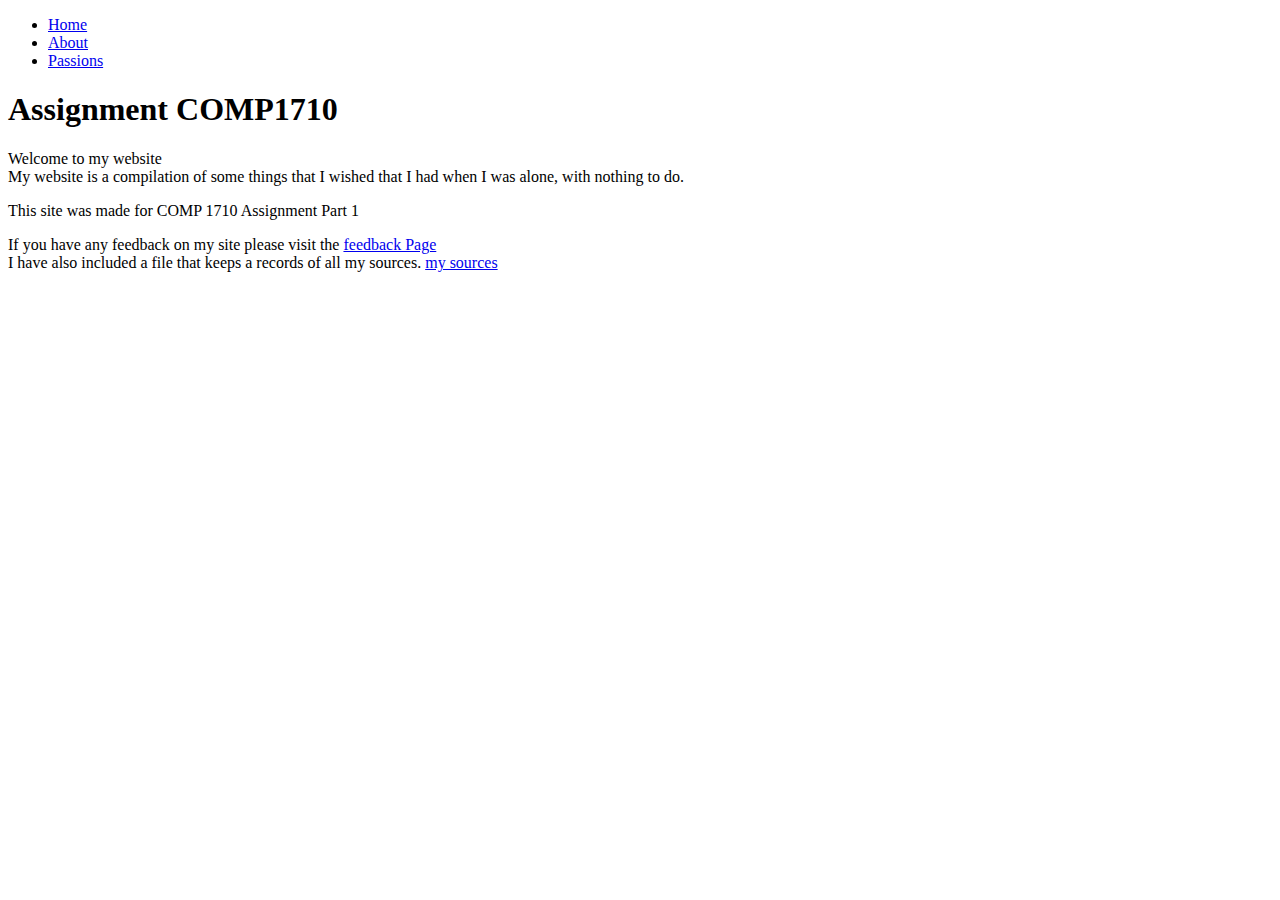
<file: index.html>
<!--
Name: Preshtibye Raggoo
Email: u7522927@anu.edu.au
-->

<!DOCTYPE html>
<html lang="en-au">
<head>
    <meta charset="utf-8">
    <meta name="viewport" content="width=device-width, initial-scale=1.0">
    <title>Index</title>


</head>
<body onload="checklight()">
    <div class="navbar">
        <ul>
            <li><a href="./">Home</a></li>
            <!-- Go to top of page -->
            <li><a href="me.html">About</a></li>
            <li><a href="me.html#passion">Passions</a></li>
    
        </ul>
    </div>

    <!-- Put main heading on the page -->

    <h1 class="blue">Assignment COMP1710</h1>
    
    <!-- Give a descrption of the site with links to some pages/anchors -->
    <p class="intro">
        Welcome to my website<br>
        My website is a compilation of some things that I wished that I had when I was alone, with nothing to do. <br>
    </p>

    <p class="intro">
        This site was made for COMP 1710 Assignment Part 1 
    </p>

    <!-- Add smaller text for feedback and sourcelog pages -->
    <p class="smaller">
        If you have any feedback on my site please visit the <a href="feedback.html">feedback Page</a><br>
        I have also included a file that keeps a records of all my sources. <a href="sourcelog.html">my sources</a>
    </p>
</body>
</html>
</file>
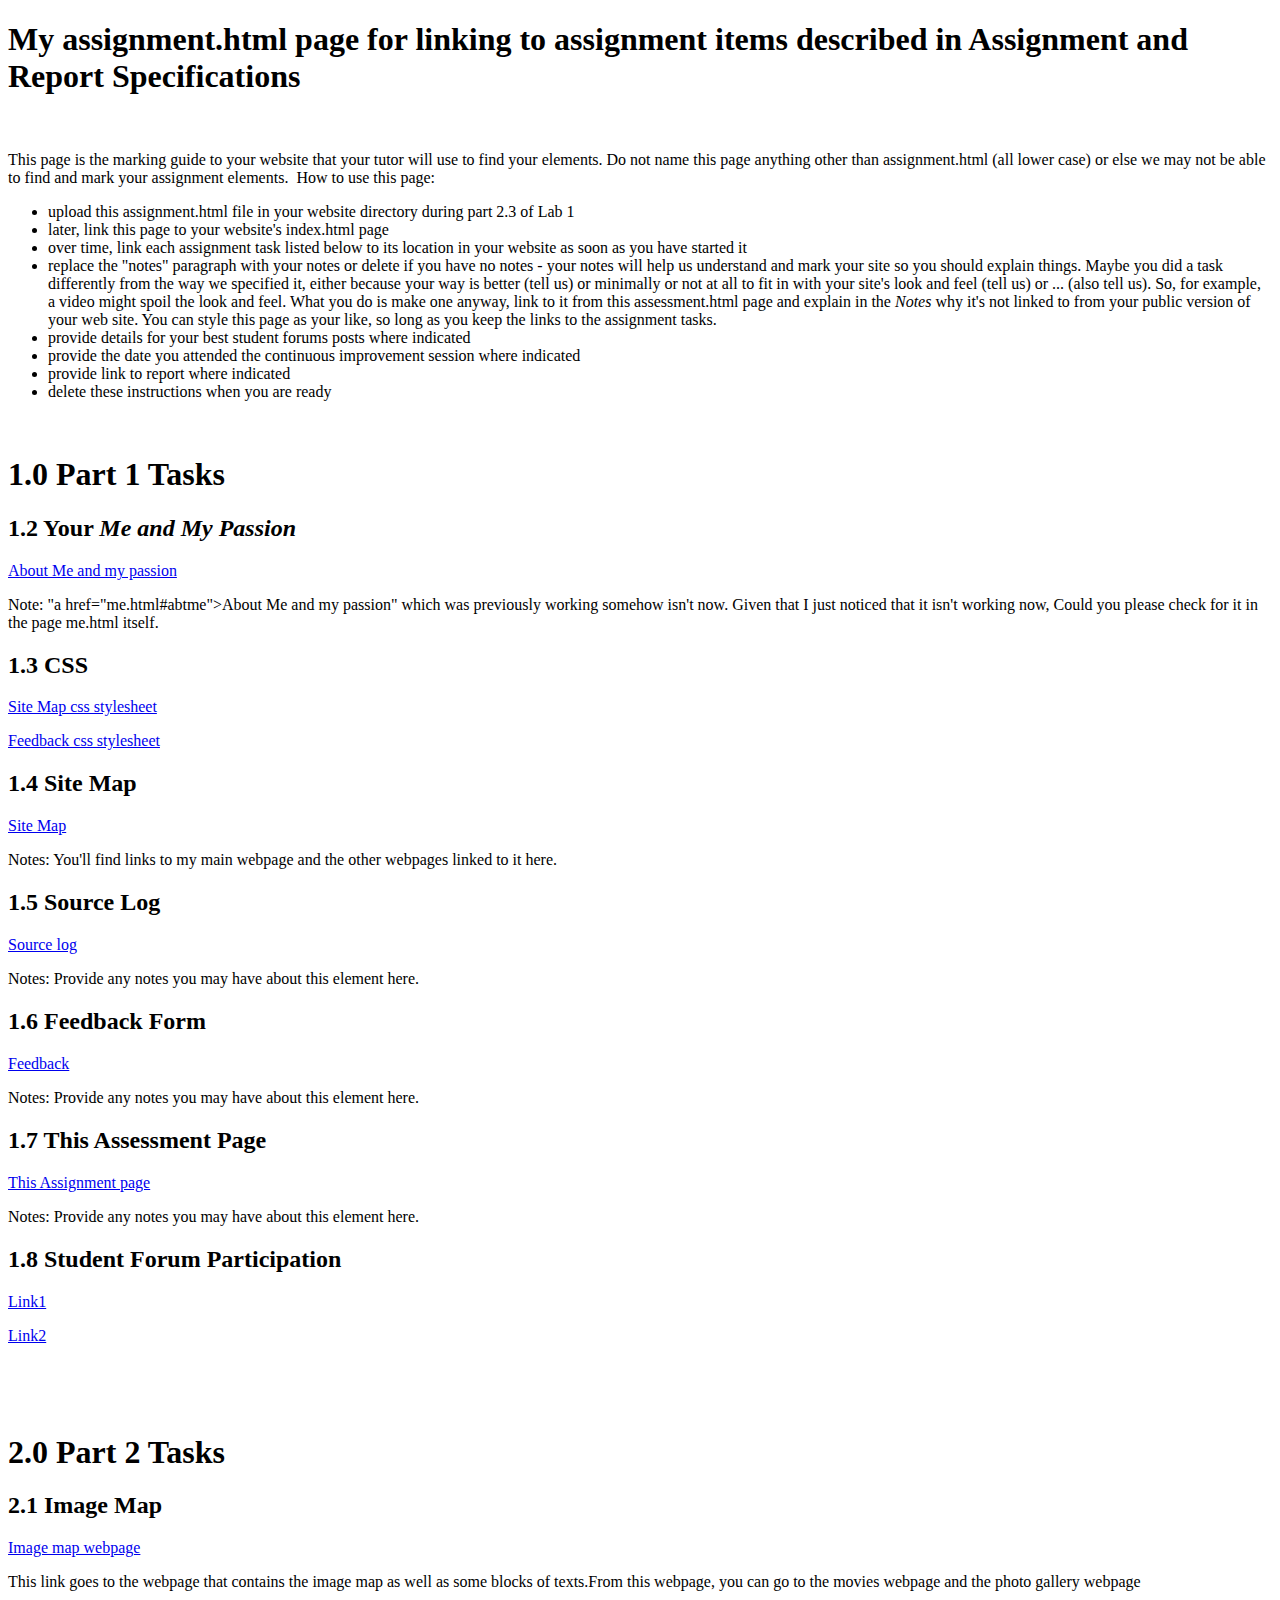
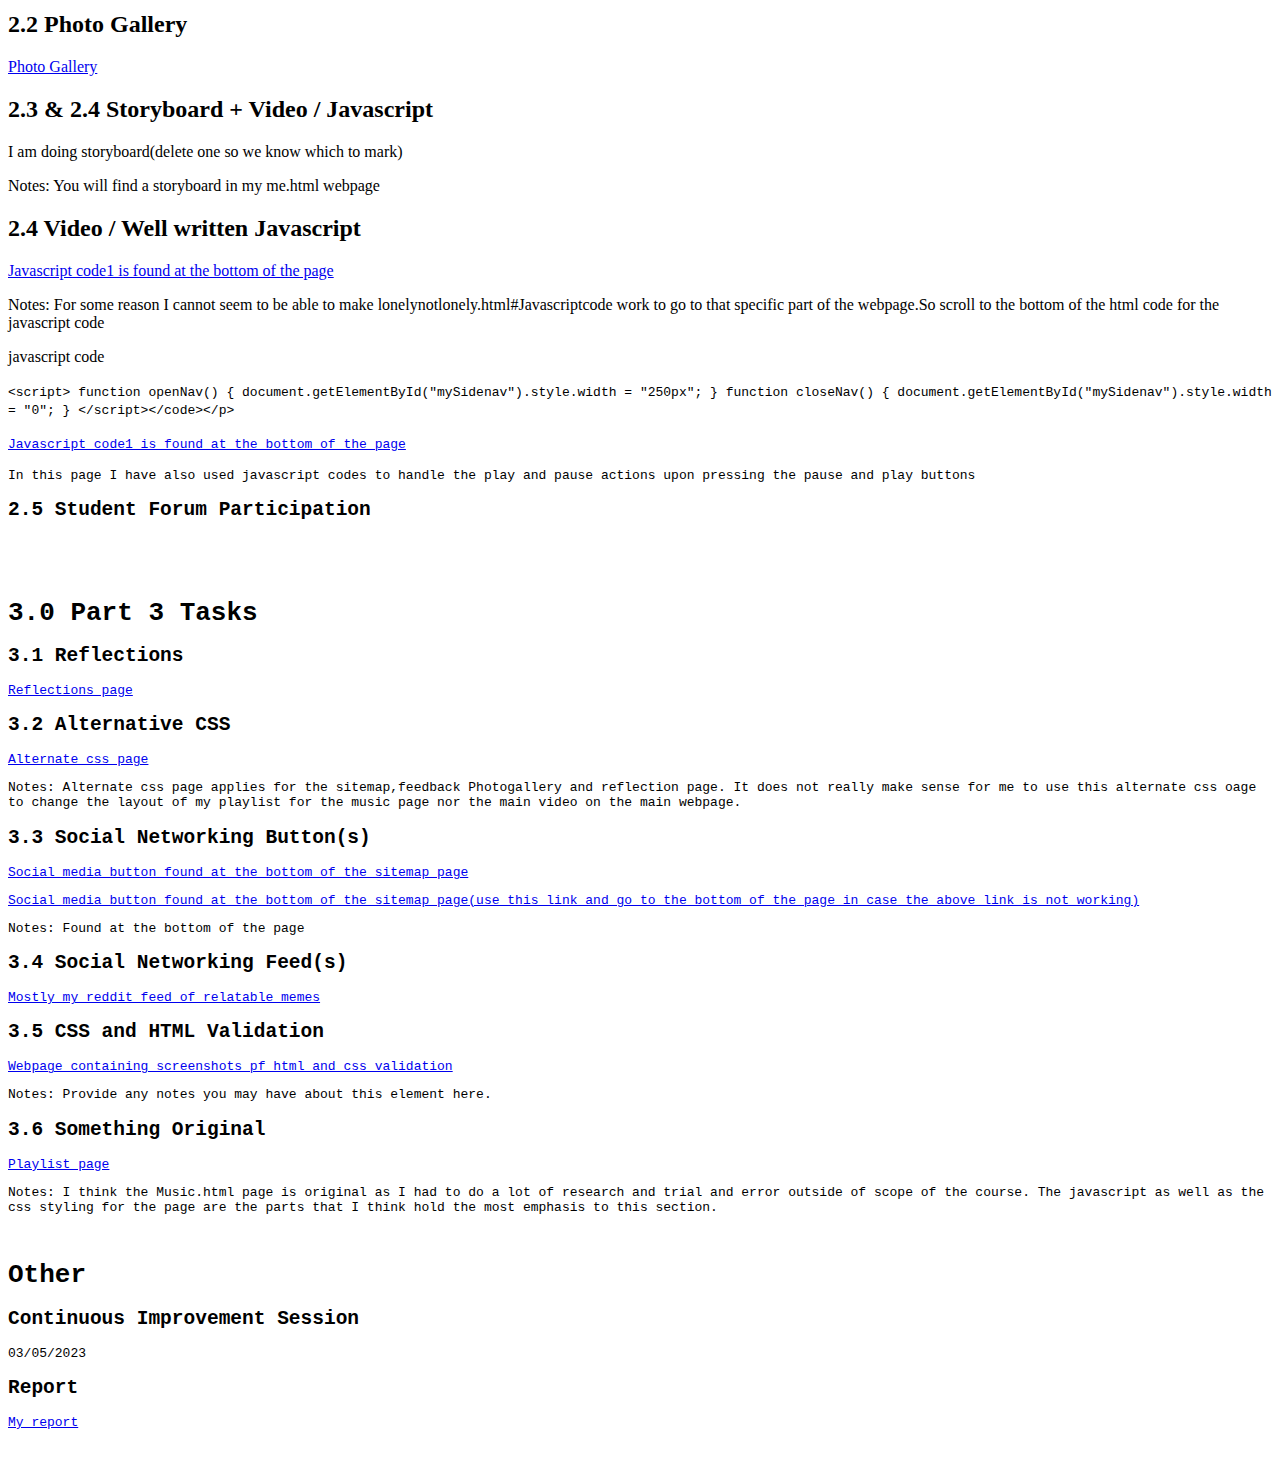
<file: assignment.html>
<!DOCTYPE html PUBLIC "-//W3C//DTD HTML 4.01//EN" "http://www.w3.org/TR/html4/strict.dtd">
<!-- saved from url=(0094)https://wattlecourses.anu.edu.au/pluginfile.php/3284204/mod_resource/content/7/assignment.html -->
<html><head><meta http-equiv="Content-Type" content="text/html; charset=UTF-8">

  <meta http-equiv="Content-Style-Type" content="text/css">
  <title>assignment.html required page</title>
  <meta name="Generator" content="Cocoa HTML Writer">
  <meta name="CocoaVersion" content="1038.36">
  </head>
<body>
<h1><b> My assignment.html page for linking to assignment items described in Assignment and Report Specifications</b></h1>
<p><br></p>
<p>This page is the marking guide to your website that your tutor will use to find your elements.  Do not name this page anything other than assignment.html (all lower case) or else we may not be able to find and mark your assignment elements.<span>&nbsp; </span>How to use this page:</p>
<ul>
  <li>upload this assignment.html file in your website directory during part 2.3 of Lab 1</li>
  <li>later, link this page to your website's index.html page</li>
  <li>over time, link each assignment task listed below to its location in your website as soon as you have started it</li>
  <li>replace the "notes" paragraph with your notes or
delete if you have no notes - your notes will help us understand and
mark your site so you should explain things. Maybe you did a task
differently from the way we specified it, either because your way is
better (tell us) or minimally or not at all to fit in with your site's
look and feel (tell us) or ... (also tell us). So, for example, a video
might spoil the look and feel. What you do is make one anyway, link to
it from this assessment.html page and explain in the <i>Notes</i> why
it's not linked to from your public version of your web site. You can
style this page as your like, so long as you keep the links to the
assignment tasks.</li>
  <li>provide details for your best student forums posts where indicated</li>
  <li>provide the date you attended the continuous improvement session where indicated</li>
  <li>provide link to report where indicated</li>
  <li>delete these instructions when you are ready</li>
</ul>
<p><br></p>
<h1><b>1.0 Part 1 Tasks</b></h1>
<h2><b>1.2 Your <i>Me and My Passion</i></b></h2>
<p><a href="me.html#passion">About Me and my passion</a><p>
  </p>Note: "a href="me.html#abtme">About Me and my passion" which was previously working somehow isn't now. Given that I just noticed that it isn't working now, Could you please check for it in the page me.html itself.</p>
<h2><b>1.3 CSS</b></h2>
<p><a href="sourcelog.css">Site Map css stylesheet</a></p>
<p><a href="feedback.html">Feedback css stylesheet</a></p>
<h2><b>1.4 Site Map</b></h2>
<p><a href="sitemap.html">Site Map</a></p>
<p>Notes: You'll find links to my main webpage and the other webpages linked to it here.</p>
<h2><b>1.5 Source Log</b></h2>
<p><a href="sourcelog.html">Source log</a></p>
<p>Notes: Provide any notes you may have about this element here.</p>
<h2><b>1.6 Feedback Form</b></h2>
<p><a href="feedback.html">Feedback</a></p>
<p>Notes: Provide any notes you may have about this element here.</p>
<h2><b>1.7 This Assessment Page</b></h2>
<p><a href="assignment.html">This Assignment page</a></p>
<p>Notes: Provide any notes you may have about this element here.</p>
<h2><b>1.8 Student Forum Participation</b></h2>
<p><a href="https://piazza.com/class/le68j82lw62p5/post/193_f114">Link1</a></p>
<p><a href=https://piazza.com/class/le68j82lw62p5/post/502>Link2</a></p>
<p><br></p>
<p><br></p>
<h1><b>2.0 Part 2 Tasks</b></h1>
<h2><b>2.1 Image Map</b></h2>
<p><a href="MoviesGallery.html">Image map webpage</a></p>
<p>This link goes to the webpage that contains the image map as well as some blocks of texts.From this webpage, you can go to the movies webpage and the photo gallery webpage</p>
<h2><b>2.2 Photo Gallery</b></h2>
<p><a href="PhotoGallery.html">Photo Gallery</a></p>
<h2><b>2.3 &amp; 2.4 Storyboard + Video / Javascript</b></h2>
<p>I am doing storyboard(delete one so we know which to mark)</p>
<p>Notes: You will find a storyboard in my me.html webpage</p>
<h2><b>2.4 Video / Well written Javascript</b></h2>
<p><a href="lonelynotlonely.html#Javascriptcode">Javascript code1 is found at the bottom of the page</a></p>
<p>Notes: For some reason I cannot seem to be able to make lonelynotlonely.html#Javascriptcode work to go to that specific part of the webpage.So scroll to the bottom of the html code for the javascript code</p>
<p><a id="Javascriptcode">javascript code</a></p>
  <p><code> &lt;script&gt;
  function openNav() {
    document.getElementById("mySidenav").style.width = "250px";
  }
  
  function closeNav() {
    document.getElementById("mySidenav").style.width = "0";
  }
  &lt;/script&gt;&lt;/code&gt;&lt;/p&gt;
<p><a href="Music.html">Javascript code1 is found at the bottom of the page</a></p>
<p>In this page I have also used javascript codes to handle the play and pause actions upon pressing the pause and play buttons</p>
<h2><b>2.5 Student Forum Participation</b></h2>
<p></p>
<p><br></p>
<p><br></p>
<h1><b>3.0 Part 3 Tasks</b></h1>
<h2><b>3.1 Reflections</b></h2>
<p><a href="reflection.html">Reflections page</a></p>

<h2><b>3.2 Alternative CSS</b></h2>
<p><a href="altcss.css">Alternate css page</a></p>
<p>Notes: Alternate css page applies for the sitemap,feedback Photogallery and reflection page. It does not really make sense for me to use this alternate css oage to change the layout of my playlist for the music page nor the main video on the main webpage.</p>
<h2><b>3.3 Social Networking Button(s)</b></h2>
<p><a href="sitemap.html#bottomInfo">Social media button found at the bottom of the sitemap page</a></p>
<p><a href="sitemap.html">Social media button found at the bottom of the sitemap page(use this link and go to the bottom of the page in case the above link is not working)</a></p>
<p>Notes: Found at the bottom of the page</p>
<h2><b>3.4 Social Networking Feed(s)</b></h2>
<p><a href="socialmediafeed.html">Mostly my reddit feed of relatable memes</a></p>
<h2><b>3.5 CSS and HTML Validation</b></h2>
<p><a href="Validator.html">Webpage containing screenshots pf html and css validation</a></p>
<p>Notes: Provide any notes you may have about this element here.</p>
<h2><b>3.6 Something Original</b></h2>
<p><a href="Music.html">Playlist page</a></p>
<p>Notes: I think the Music.html page is original as I had to do a lot of research and trial and error outside of scope of the course. The javascript as well as the css styling for the page are the parts that I think hold the most emphasis to this section. </p>
<p><br></p>
<h1><b>Other</b></h1>
<h2><b>Continuous Improvement Session</b></h2>
<p>03/05/2023</p>
<h2><b>Report</b></h2>
<p><a href="u7522927-report1710.pdf">My report</a></p>
<p><br></p>





</body></html>
</file>
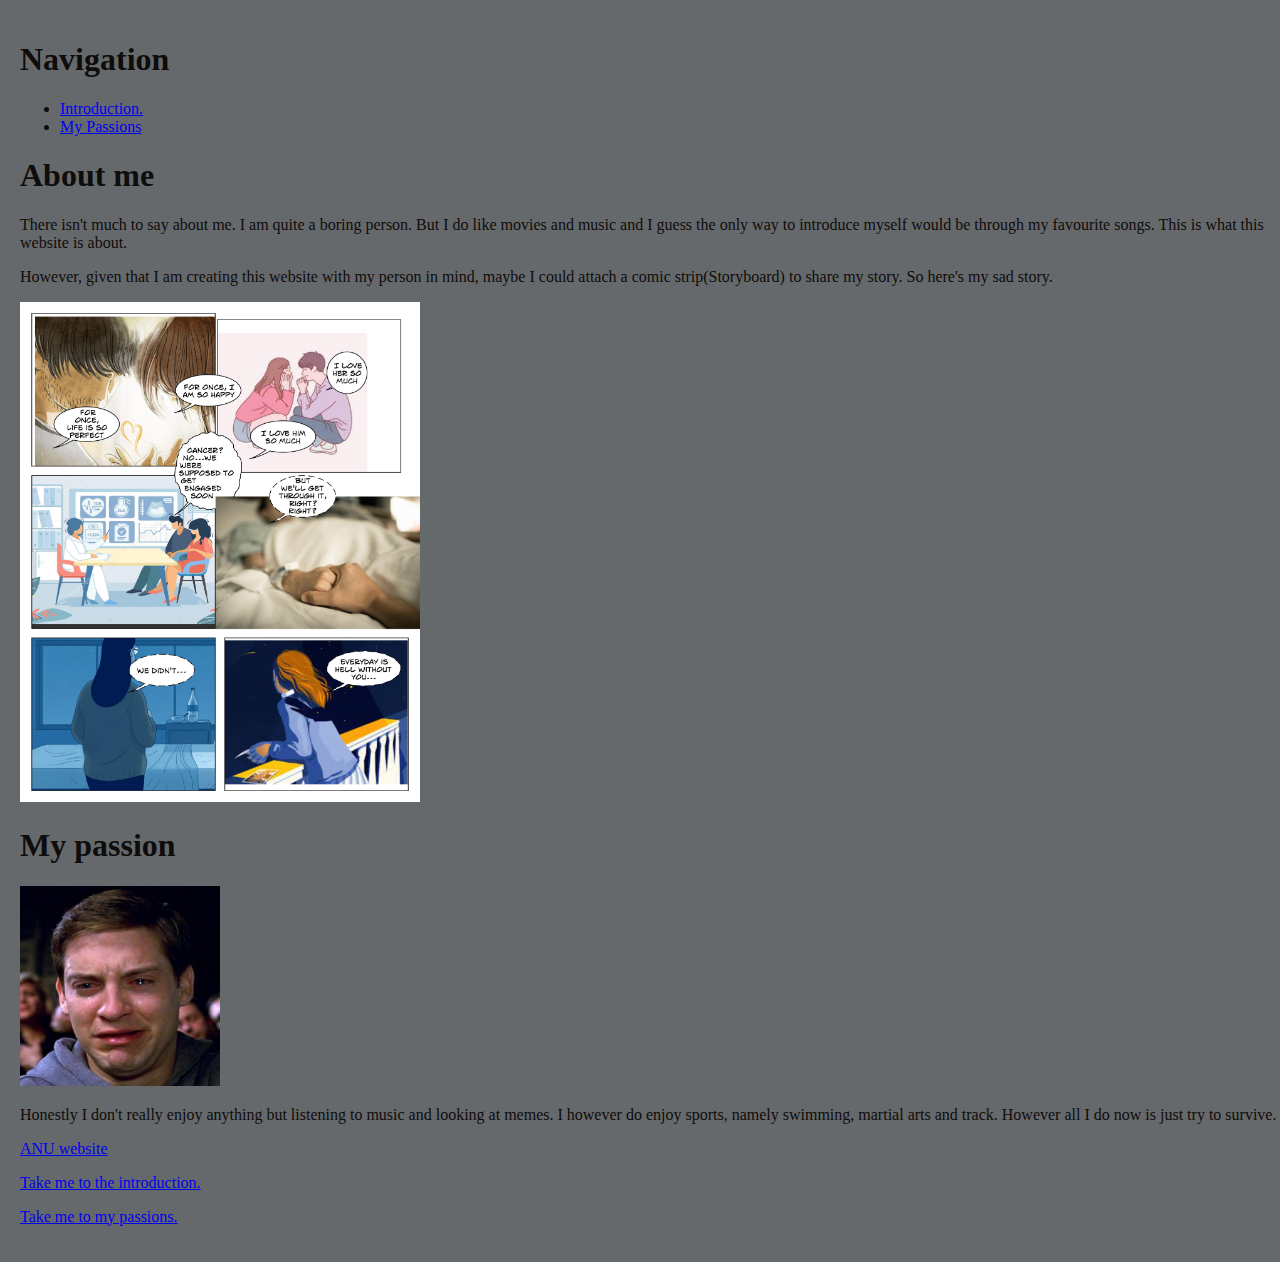
<file: me.html>
<!DOCTYPE html>
<html lang="en-au">
<head>
    <meta charset="utf-8">
    <meta name="viewport" content="width=device-width, initial-scale=1.0">
    <title>About me</title>
    <link rel="stylesheet" href="me.css">

</head>

<body>
    
    <div class = "content">
        <h1>Navigation</h1>
        <nav>
            <ul>
              <li><a href="#abtme">Introduction.</a></li>
              <li><a href="#passion">My Passions</a></li>
            </ul>
          </nav>
 
    <h1 id="abtme">About me</h1>
    <p>There isn't much to say about me. I am quite a boring person. But I do like movies and music and I guess the only way to introduce myself would be through my favourite songs.
      This is what this website is about. </p>
    <p>However, given that I am creating this website with my person in mind, maybe I could attach a comic strip(Storyboard) to share my story. So here's my sad story.</p>

      
    <img src="Untitled 1\Page_2.jpg" width="400" height="500" alt="storyboard">
     
      

    <h1 id="passion">My passion</h1>
    <img src="Images\cry.jpg"  width="200" height="200" alt="img1">
    <p>Honestly I don't really enjoy anything but listening to music and looking at memes. I however do enjoy sports, namely swimming, martial arts and track. However all I do now is just try to survive. </p>
    <p><a href="https://www.anu.edu.au">ANU website</a></p>
    <p> <a href="#abtme">Take me to the introduction.</a></p>
    <p> <a href="#passion">Take me to my passions.</a></p>
  </div>

    
  </body>

</html>
</file>
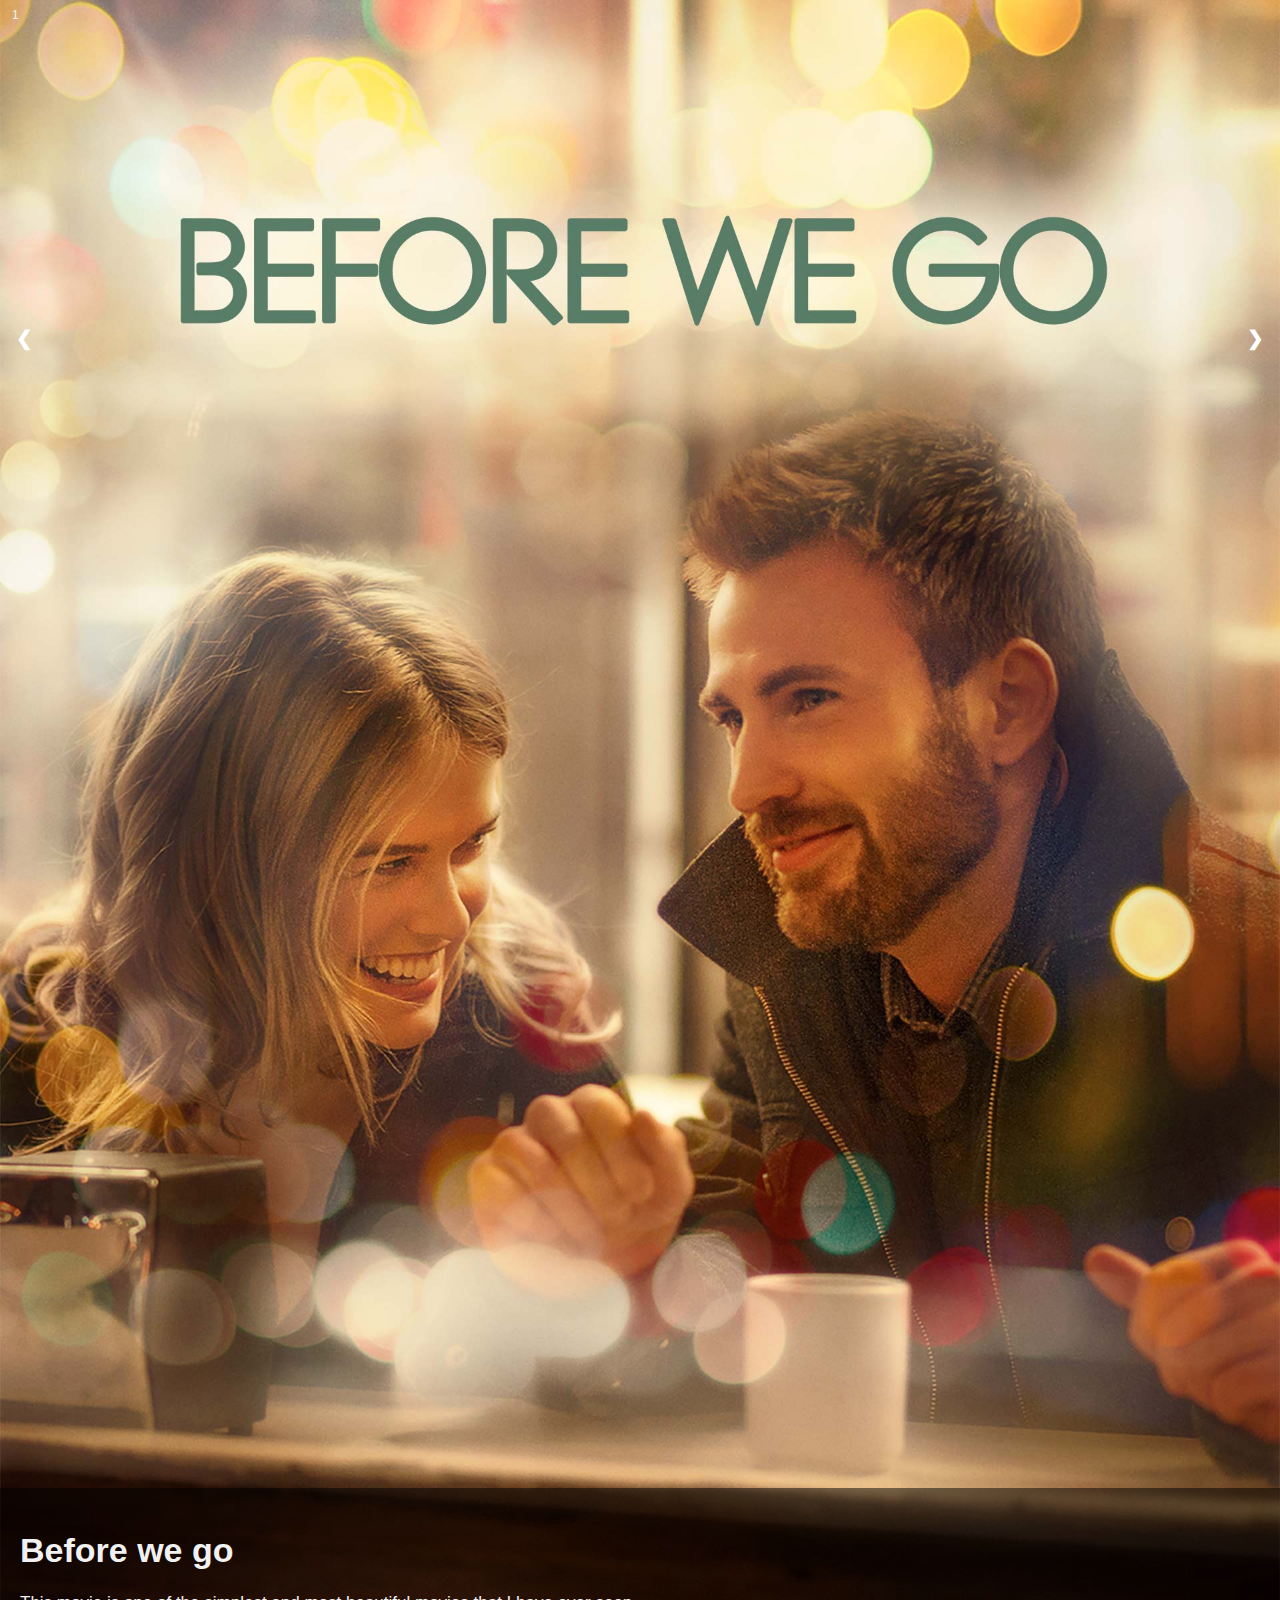
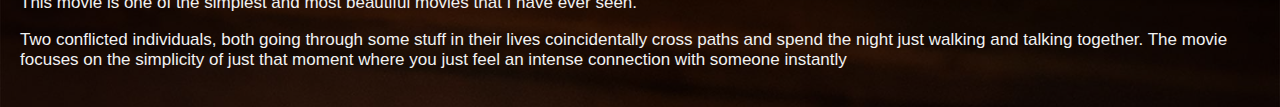
<file: Movies.html>
<!DOCTYPE html>
<html lang="en-au">
<head>
    <meta charset="utf-8">
    <meta name="viewport" content="width=device-width, initial-scale=1.0">
    <title>Movies</title>
    <link rel="stylesheet" href="Movies.css">

</head>


<div class="movies_container">
  <div class="Movies">
    <div class="numbertext">1</div>
    <img src="Images/movies/before%20we%20go.jpg" alt="before we go">
    <div class="content">
        <h1>Before we go</h1>
        <p>This movie is one of the simplest and most beautiful movies that I have ever seen. </p>
        <p>Two conflicted individuals, both going through some stuff in their lives coincidentally cross paths and spend the night just walking and talking together. The movie focuses on the simplicity of just that moment where you just feel an intense connection with someone instantly</p>
    </div>
  </div>

  <div class="Movies">
    <div class="numbertext">2</div>
    <img src="Images/movies/A%20lot%20like%20love.png" alt="A lot like love">
             <div class="content">
                <h1>A lot like Love</h1>
                <p>This would be one of my favourite movies.As the years pass and they live their separate lives, fate brings them together several times, and they become close friends. Any time one of them wants more out of the relationship, the other seems content with just being friends.
                    But no matter what came in between them, they manage to end up together. While it does make me bittersweet, it's a movie that was significantly enjoyed watching and was one of the rare good days we had during his cancer treatment. 
                </p>
            </div>
</div>


  <div class="Movies">
    <div class="numbertext">2</div>
    <img src="Images/movies/love%20rosie.jpg" alt="Love Rosie">
             <div class="content">
                <h1>Love Rosie</h1>
                <p>Rosie and Alex have been best friends since they were 5, so they couldn't possibly be right for one another...or could they? When it comes to love, life and making the right choices, these two are their own worst enemies.
                </p>
                <p><a href="https://www.imdb.com/title/tt1638002/">From IMDB</a> </p>
                <p>
                </p>
            </div>
</div>


  <div class="Movies">
    <div class="numbertext">3</div>
    <img src="Images/movies/Arrow.png" alt="Arrow">
    <div class="content">
      <h1>Arrow</h1>
      <p>After a violent shipwreck, billionaire playboy Oliver Queen was missing and presumed dead for 5 years before being discovered alive on a remote island in the North China Sea. When he returns home to Starling City, his devoted mother, Moira, much-beloved sister, Thea, and best friend, Tommy welcome him home, but they sense Oliver has been changed by his ordeal on the island. While Oliver hides the truth about the man he has become, he desperately wants to make amends for the actions he took as the boy he was.
        As Oliver reconnects with those closest to him, he secretly creates the persona of the Arrow, a vigilante archer, to right the wrongs of his family, fight the ills of society and restore Starling City to its former glory. By day, Oliver plays the role of a wealthy, carefree and careless philanderer he used to be, flanked by his devoted chauffeur and bodyguard, John Diggle, while carefully concealing the secret identity he turns to under the cover of darkness.
      </p>
      <p><a href="https://arrow.fandom.com/wiki/Arrow#Synopsis">From https://arrow.fandom.com/wiki</a> </p>
  </div>
  </div>
    
  <div class="Movies">
    <div class="numbertext">4</div>
    <img src="Images/movies/fwb.jpg" alt="Friends with benefits">
    <div class="content">
    <h1>Friends with benefits</h1>
      <p>Jamie (Mila Kunis) is a New York-based executive recruiter who entices Dylan (Justin Timberlake), an art director from Los Angeles, to take a job at the New York office of GQ magazine. Finding that they have much in common, the two become fast friends. Feeling jaded by a number of broken romances, Dylan and Jamie decide that they are ready to quit looking for true love and focus on having fun. However, complications unfold when the two best pals add sex to their relationship.
      </p>
      <p><a href="https://www.rottentomatoes.com/m/friends_with_benefits">From Rotten Tomatoes</a> </p>
  </div>
  </div>


  

  <div class="Movies">
    <div class="numbertext">5</div>
    <img src="Images/movies/kabir.jpg" alt="Kabir Singh">
    <div class="content">
      <h1>Kabir Singh</h1>
        <p>An exalted but short-fused surgeon plunges into a spiral of drugs, alcohol and rage after his intense relationship with his girlfriend turbulently ends.
        </p>
        <p>Great soundtrack.</p>
        <p><a href="https://m.imdb.com/title/tt8983202/plotsummary/">From IMDB</a> </p>
    </div>
    </div>

    
  <div class="Movies">
    <div class="numbertext">6</div>
    <img src="Images/movies/love%20and%20other%20drugs.jpg" alt="Love And Other Drugs">
    <div class="content">
      <h1>Love and Other Drugs</h1>
        <p>Handsome pharmaceutical salesman Jamie Randall (Jake Gyllenhaal) always has good luck with women. A chance encounter with Maggie Murdock (Anne Hathaway), a free-spirited Parkinson's patient, leads to a sexual relationship. As Jamie and Maggie become closer, each must question if a serious commitment is in their future.
        </p>
        <p>Great Ending.</p>
        <p><a href="https://www.rottentomatoes.com/m/love-and-other-drugs">From rotten tomatoes</a> </p>
    </div>
    </div>

    <div class="Movies">
      <div class="numbertext">7</div>
      <img src="Images/movies/one%20day.jpg" alt="One Day">
      <div class="content">
        <h1>One day</h1>
          <p>After spending the night together on the night of their college graduation Dexter and Emma are shown each year on the same date to see where they are in their lives. They are sometimes together, sometimes not, on that day.
            Emma and Dexter meet on the night of their university graduation. We see them every year on the anniversary of that date - July 15th. Emma is smart but success doesn't come quickly for her, whereas for Dexter, success and women come very easily. Through the years they grow apart as their lives take different directions and they meet other people. But as they grow apart from those other people and their lives start taking opposite directions again, Emma and Dexter find that they belong with each other.
          </p>
          <p>One of the saddest movies.</p>
          <p><a href="https://www.imdb.com/title/tt1563738/">From IMDB</a> </p>
      </div>
      </div>

      <div class="Movies">
        <div class="numbertext">8</div>
        <img src="Images/movies/no%20strings%20attached.webp" alt="No Strings Attached">
        <div class="content">
          <h1>No Strings Attached</h1>
            <p>Occasionally in the 15 years since summer camp, Adam and Emma cross paths. When he discovers that an ex-girlfriend is living with his dad, he gets drunk, calls every woman in his cell phone contact list, and ends up passed out naked in her living room. By this time, she's a medical resident in L.A. and he's a gopher on a "Glee"-like TV series, hoping to be a writer. She guards her emotions (calling her father's funeral "a thing"), so after a quick shag in the moments she has before leaving for the hospital, she asks if he wants a no-strings-attached, sex-only relationship, without romance or complications. A prescription for fun or for disaster?
            </p>
            <p><a href="https://www.imdb.com/title/tt1411238/?ref_=nv_sr_srsg_0_tt_8_nm_0_q_no%2520strings%2520a">From IMDB</a> </p>
        </div>
        </div>

      <div class="Movies">
          <div class="numbertext">9</div>
          <img src="Images/movies/Shameless.png" alt="Shameless">
          <div class="content">
            <h1>Shameless</h1>
              <p>Watch the Irish American family the Gallaghers dealing with their alcoholic father Frank. Fiona, the eldest daughter, takes the role of the parent to her five brothers and sisters. Lip, Ian, Debbie, Carl, and Liam deal with life on the South Side of Chicago. Fiona balances her sex life and raising her siblings. Every episode is another crazy situation that one or more of the Gallagher six get into. Watch them grow and learn how to make their way in life with what little they have.
              </p>
              <p><a href="https://www.imdb.com/title/tt1586680/">From IMDB</a> </p>
          </div>
      </div>
</div>
    
  <a class="prev" onclick="plusSlides(-1)">❮</a>
  <a class="next" onclick="plusSlides(1)">❯</a>

  

<script>
let slideIndex = 1;
showSlides(slideIndex);

function plusSlides(n) {
  showSlides(slideIndex += n);
}

function currentSlide(n) {
  showSlides(slideIndex = n);
}

function showSlides(n) {
  let i;
  let slides = document.getElementsByClassName("Movies");
  let captionText = document.getElementById("caption");
  if (n > slides.length) {slideIndex = 1}
  if (n < 1) {slideIndex = slides.length}
  for (i = 0; i < slides.length; i++) {
    slides[i].style.display = "none";
  }
  slides[slideIndex-1].style.display = "block";
}
</script>
    
</body>
</html>
</file>
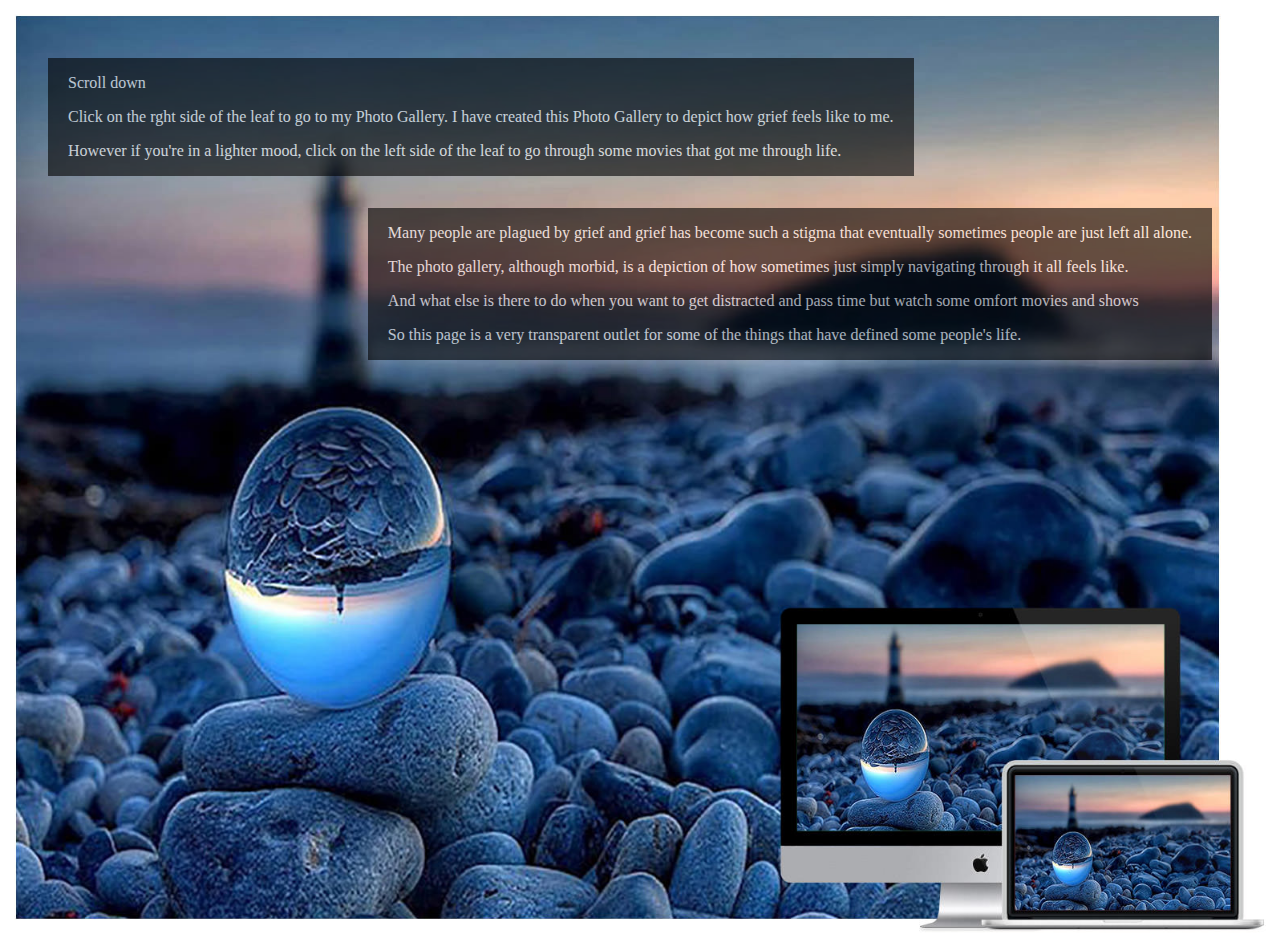
<file: MoviesGallery.html>
<!DOCTYPE html>
<html>
<link rel="stylesheet" href="MoviesGallery.css">
<div class="parent">
  <img src="Images/im_map.jpg" usemap="#image-map">

  <map name="image-map">
      <area target="" alt="Movies" title="Movies" href="Movies.html" coords="412,688,149" shape="circle">
      <area target="" alt="Gallery" title="Gallery" href="PhotoGallery.html" coords="955,787,1538,1104" shape="rect">
  </map>
<div class="text-block">
    <p>Scroll down </p>
    <p>Click on the rght side of the leaf to go to my Photo Gallery. I have created this Photo Gallery to depict how grief feels like to me.</p>
    <p>However if you're in a lighter mood, click on the left side of the leaf to go through some movies that got me through life.</p>
  </div>

  <div class="text-block2">
    <p>Many people are plagued by grief and grief has become such a stigma that eventually sometimes people are just left all alone. </p>
    <p>The photo gallery, although morbid, is a depiction of how sometimes just simply navigating through it all feels like.</p>
    <p>And what else is there to do when you want to get distracted and pass time but watch some omfort movies and shows</p>
    <p>So this page is a very transparent outlet for some of the things that have defined some people's life.</p>
  </div>
</div>
</file>
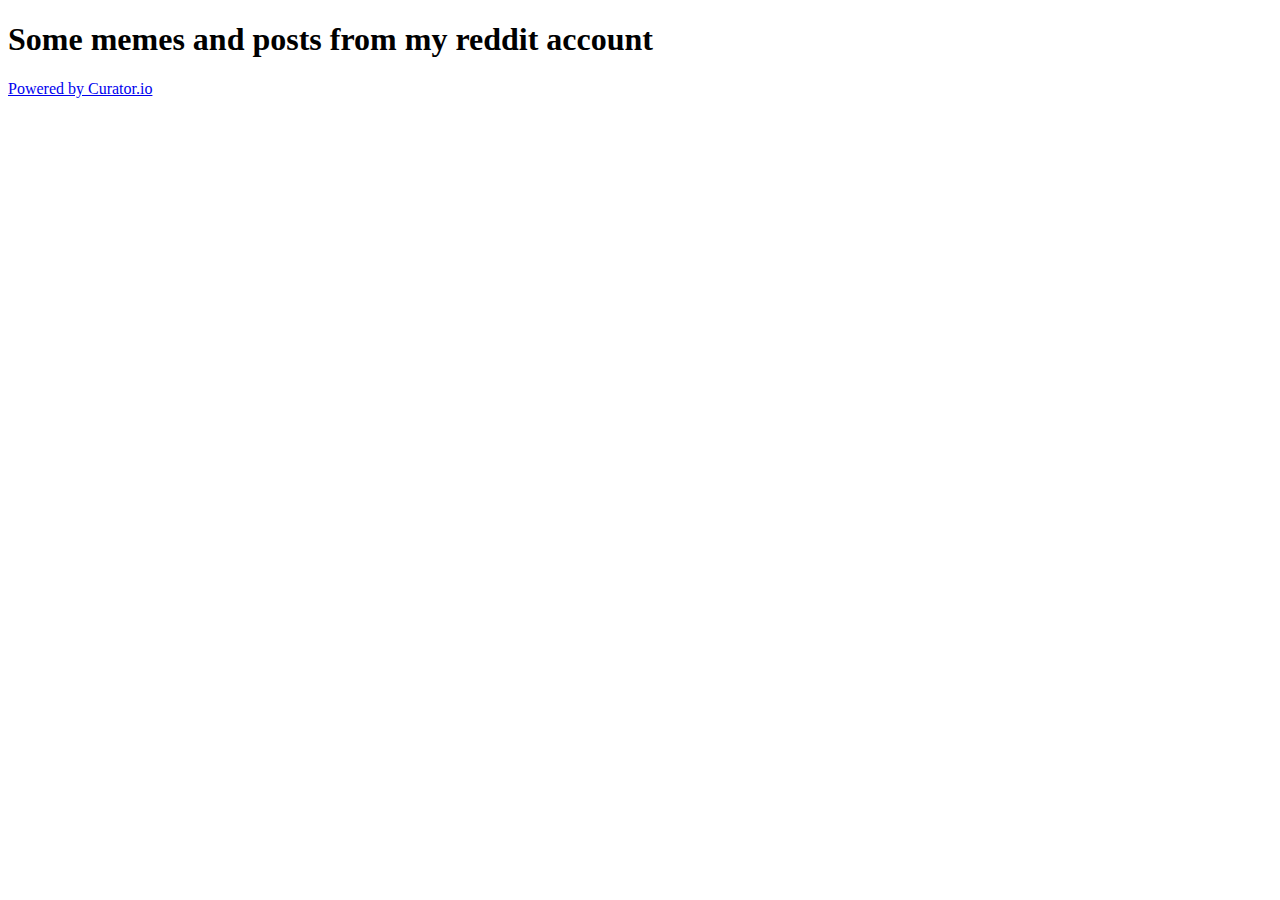
<file: socialmediafeed.html>
<!DOCTYPE html>
<html lang="en-au">
<head>
    <meta charset="utf-8">
    <meta name="viewport" content="width=device-width, initial-scale=1.0">
    <title>Reddit feed</title>
</head>
<h1>Some memes and posts from my reddit account</h1>

<!-- Place <div> tag where you want the feed to appear -->
    <div id="curator-feed-default-feed-layout"><a href="https://curator.io" target="_blank" class="crt-logo crt-tag">Powered by Curator.io</a></div><!-- The Javascript can be moved to the end of the html page before the </body> tag --><script type="text/javascript">
        /* curator-feed-default-feed-layout */
        (function(){
        var i,e,d=document,s="script";i=d.createElement("script");i.async=1;i.charset="UTF-8";
        i.src="https://cdn.curator.io/published/a3bbf9e1-9699-416d-a6b8-221758cfcda1.js";
        e=d.getElementsByTagName(s)[0];e.parentNode.insertBefore(i, e);
        })();
        </script>
</html>
</file>
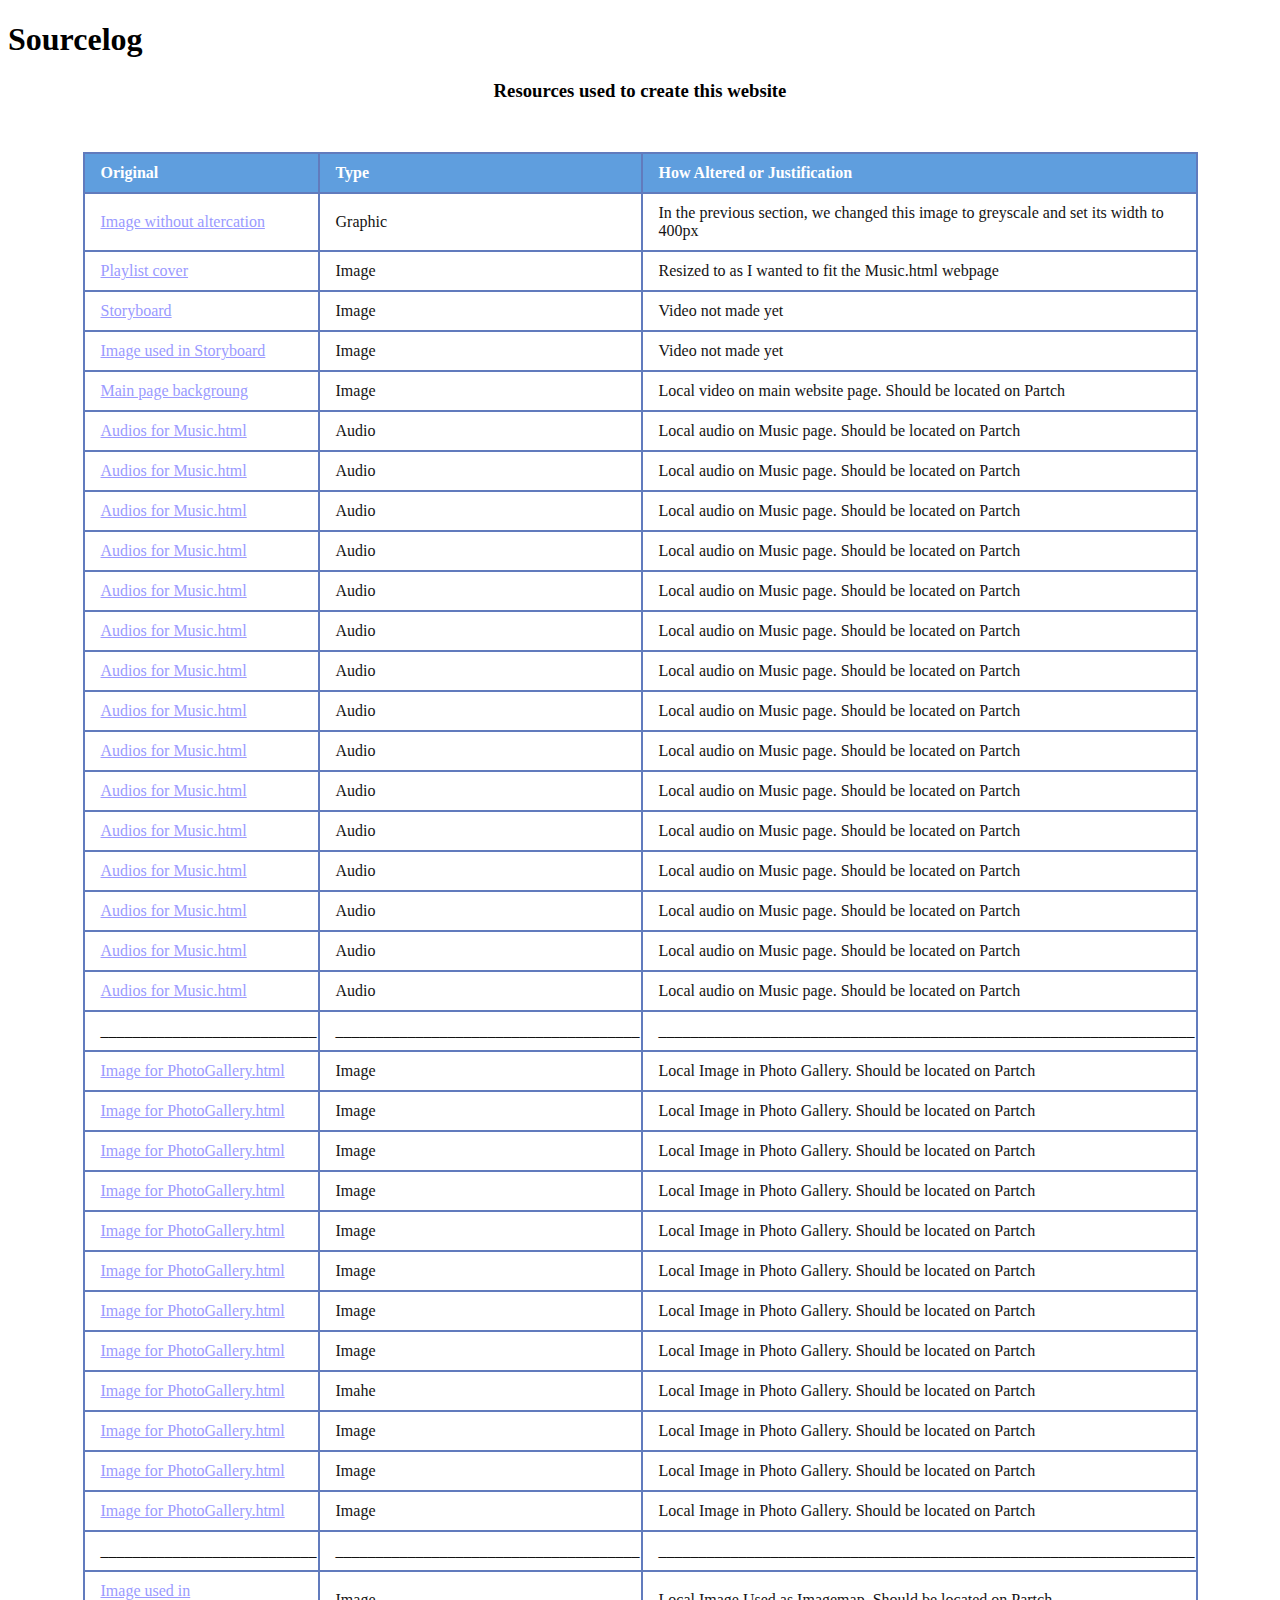
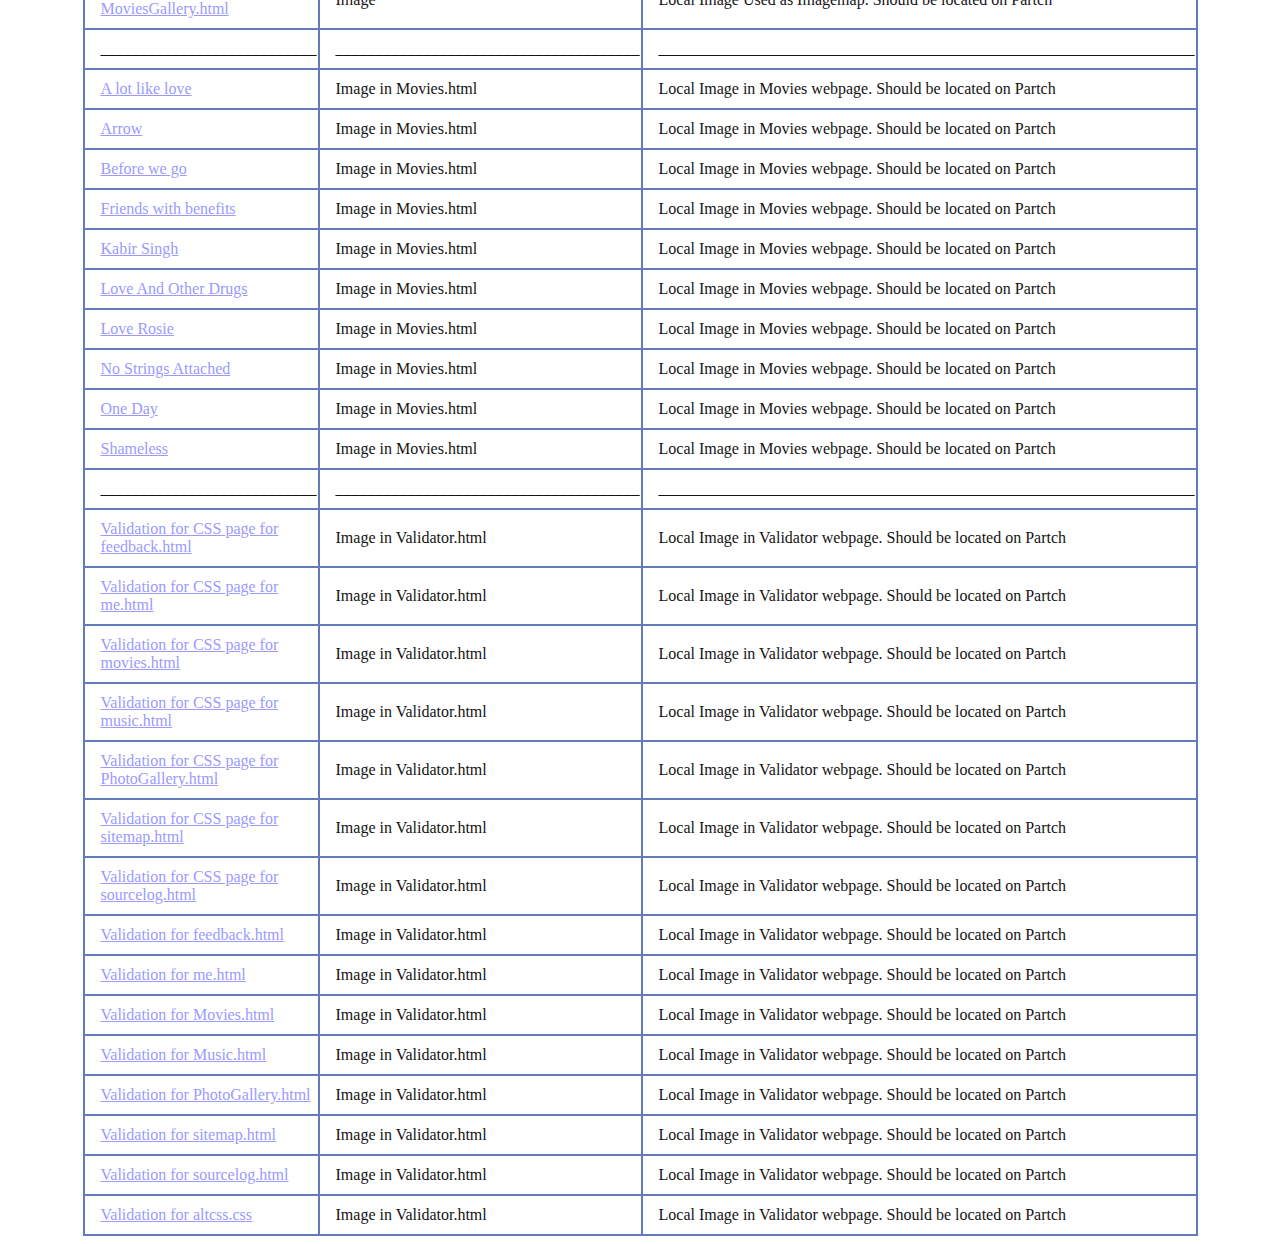
<file: sourcelog.html>
<!DOCTYPE html>
<html lang="en-au">
<head>
    <meta charset="utf-8">
    <meta name="viewport" content="width=device-width, initial-scale=1.0">
    <title>Sourcelog</title>
    <link rel="stylesheet" href="sourcelog.css">

</head>
<body>
  <h1>Sourcelog</h1>
 <ul>
  </ul>


    <h3>Resources used to create this website</h3>
    <table style="width:80%">
      <tr>
        <th>Original</th>
        <th>Type</th>
        <th>How Altered or Justification</th>
       
      </tr>
      <tr>
        <td><a href="https://imgflip.com/memegenerator/5792550/crying-peter-parker">Image without altercation </a></td>
        <td>Graphic</td>
        <td>In the previous section, we changed this image to greyscale and set its width to 400px</td>
      </tr>
      <tr>
        <td><a href="https://techiemore.com/wp-content/uploads/2022/09/Red-Blurred-Aesthetic-Sad-Playlist-Cover.jpg"> Playlist cover </a></td> 
        <td> Image </td>
        <td> Resized to as I wanted to fit the Music.html webpage </td>
      </tr>
      <tr>
        <td><a href="Images/Screenshot%202023-03-31%20163919.png"> Storyboard </a></td> 
        <td> Image </td>
        <td> Video not made yet </td>
      </tr>
      <tr>
        <td><a href="Images/merlin_141442338_d3bbae86-8dfd-41b6-847d-bbd0ebe70339-articleLarge.webp"> Image used in Storyboard </a></td> 
        <td> Image </td>
        <td> Video not made yet </td>
      </tr>
      <tr>
        <td><a href="Images/storm-16160%20(1).mp4"> Main page backgroung </a></td> 
        <td> Image </td>
        <td> Local video on main website page. Should be located on Partch </td>
      </tr>
      <tr>
        <td><a href="Audio/Coldplay_-_Yellow_(ColdMP3.com).mp3"> Audios for Music.html </a></td> 
        <td> Audio </td>
        <td> Local audio on Music page. Should be located on Partch </td>
      </tr>
      <tr>
        <td><a href="Audio/Goo_Goo_Dolls_-_Iris.mp3"> Audios for Music.html </a></td> 
        <td> Audio </td>
        <td> Local audio on Music page. Should be located on Partch </td>
      </tr>
      <tr>
        <td><a href="Audio/Ruth-B.-Dandelions-Luvmp.com_.mp3"> Audios for Music.html </a></td> 
        <td> Audio </td>
        <td> Local audio on Music page. Should be located on Partch </td>
      </tr>
      <tr>
        <td><a href="Audio/Taylor+Swift+Enchanted+Lyrics.mp3"> Audios for Music.html </a></td> 
        <td> Audio </td>
        <td> Local audio on Music page. Should be located on Partch </td>
      </tr>
      <tr>
        <td><a href="Audio/Taylor+Swift+Enchanted+Lyrics.mp3"> Audios for Music.html </a></td> 
        <td> Audio </td>
        <td> Local audio on Music page. Should be located on Partch </td>
      </tr>
      <tr>
        <td><a href="Audio/The-Fray.-Look-after-you.mp3"> Audios for Music.html </a></td> 
        <td> Audio </td>
        <td> Local audio on Music page. Should be located on Partch </td>
      </tr>
      <tr>
        <td><a href="Audio/Vancouver-Sleep-Clinic-Someone-To-Stay.mp3"> Audios for Music.html </a></td> 
        <td> Audio </td>
        <td> Local audio on Music page. Should be located on Partch </td>
      </tr>
      <tr>
        <td><a href="Audio/X2Download.app%20-%205%20Seconds%20Of%20Summer%20-%20Ghost%20Of%20You%20(Lyrics)%20(128%20kbps).mp3"> Audios for Music.html </a></td> 
        <td> Audio </td>
        <td> Local audio on Music page. Should be located on Partch </td>
      </tr>
      <tr>
      <td><a href="Audio/Ride.mp3"> Audios for Music.html </a></td>
      <td> Audio </td>
      <td> Local audio on Music page. Should be located on Partch </td>
    </tr>
    <tr>
    <td><a href="Audio/The-Fray-She-is.mp3"> Audios for Music.html </a></td> 
      <td> Audio </td>
      <td> Local audio on Music page. Should be located on Partch </td>
    </tr>
    <tr>
    <td><a href="Audio/240279-47245272-d232-42b4-bf5a-8e48aee7d142.mp3"> Audios for Music.html </a></td> 
      <td> Audio </td>
      <td> Local audio on Music page. Should be located on Partch </td>
    </tr>
    <tr>
    <tr>
        <td><a href="Audio/eind.mp3"> Audios for Music.html </a></td> 
          <td> Audio </td>
          <td> Local audio on Music page. Should be located on Partch </td>
        </tr>
    <tr>
    <tr>
        <td><a href="Audio/happy.mp3"> Audios for Music.html </a></td> 
          <td> Audio </td>
          <td> Local audio on Music page. Should be located on Partch </td>
      </tr>
      <tr>
        <td><a href="Audio/mindovermatter.mp3"> Audios for Music.html </a></td> 
          <td> Audio </td>
          <td> Local audio on Music page. Should be located on Partch </td>
        </tr>
        <tr>
          <tr>
            <td><a href="Audio/wdywfm.mp3"> Audios for Music.html </a></td> 
              <td> Audio </td>
              <td> Local audio on Music page. Should be located on Partch </td>
            </tr>
            <tr>
      <tr>
    <td>___________________________</td> 
      <td> ______________________________________ </td>
      <td> ___________________________________________________________________</td>
    </tr>
    <tr>
    <td><a href="Images/Grief/28cffff5e5b31140da7e9de41397604d.webp"> Image for PhotoGallery.html </a></td> 
      <td> Image </td>
      <td> Local Image in Photo Gallery. Should be located on Partch </td>
    </tr>
    <tr>
    <td><a href="Images/Grief/Screenshot_20230226-061512_TikTok.jpg"> Image for PhotoGallery.html </a></td> 
      <td> Image </td>
      <td> Local Image in Photo Gallery. Should be located on Partch </td>
    </tr>
    <tr>
    <td><a href="Images/Grief/Screenshot%202023-04-20%20035845.png"> Image for PhotoGallery.html </a></td> 
      <td> Image </td>
      <td> Local Image in Photo Gallery. Should be located on Partch </td>
    </tr>
    <tr>
    <td><a href="Images/Grief/c7272fce426ab3702c45a231bd0da246.png"> Image for PhotoGallery.html </a></td> 
      <td> Image </td>
      <td> Local Image in Photo Gallery. Should be located on Partch </td>
    </tr>
    <tr>
    <td><a href="Images/Grief/f2b649f05792dc944d52551225f94cb6.png"> Image for PhotoGallery.html </a></td> 
    <td> Image </td>
    <td> Local Image in Photo Gallery. Should be located on Partch </td>
  </tr>
  <tr>
  <td><a href="Images/Grief/Screenshot_20220923-143826_Instagram.jpg">Image for PhotoGallery.html </a></td>
    <td> Image </td>
    <td> Local Image in Photo Gallery. Should be located on Partch </td>
  </tr>
  <tr>
  <td><a href="Images/Grief/Screenshot_20230405-231527_TikTok.jpg"> Image for PhotoGallery.html </a></td> 
    <td> Image </td>
    <td> Local Image in Photo Gallery. Should be located on Partch </td>
  </tr>
  <tr>
  <td><a href="Images/Grief/Screenshot_20230405-231541_TikTok.jpg"> Image for PhotoGallery.html </a></td>
    <td> Image </td>
    <td> Local Image in Photo Gallery. Should be located on Partch </td>
  </tr>
  <tr>
  <td><a href="Images/Grief/Screenshot_20230314-153706_TikTok.jpg">Image for PhotoGallery.html </a></td> 
    <td> Imahe </td>
    <td> Local Image in Photo Gallery. Should be located on Partch </td>
  </tr>
  <tr>
  <td><a href="Images/Grief/image8.png"> Image for PhotoGallery.html </a></td>
    <td> Image </td>
    <td> Local Image in Photo Gallery. Should be located on Partch </td>
  </tr>
  <tr>
  <td><a href="Images/Grief/Screenshot%202023-04-20%20040002.png"> Image for PhotoGallery.html </a></td> 
    <td> Image </td>
    <td> Local Image in Photo Gallery. Should be located on Partch </td>
  </tr>
  <tr>
  <td><a href="Images/Grief/Screenshot%202023-04-20%20040151.png"> Image for PhotoGallery.html </a></td> 
    <td> Image </td>
    <td> Local Image in Photo Gallery. Should be located on Partch </td>
  </tr>
  <tr>
  <td>___________________________</td> 
      <td> ______________________________________ </td>
      <td> ___________________________________________________________________</td>
    </tr>
    <tr>
    <td><a href="Images/im_map.jpg"> Image used in MoviesGallery.html </a></td> 
    <td> Image </td>
    <td> Local Image Used as Imagemap. Should be located on Partch </td>
  </tr>
  <tr>
  <td>___________________________</td> 
      <td> ______________________________________ </td>
      <td> ___________________________________________________________________</td>
  </tr>
  <tr>
  <td><a href="Images/movies/A%20lot%20like%20love.png"> A lot like love </a></td> 
  <td> Image in Movies.html </td>
  <td> Local Image in Movies webpage. Should be located on Partch </td>
 </tr>
 <tr>
 <td><a href="Images/movies/Arrow.png"> Arrow </a></td> 
  <td> Image in Movies.html </td>
  <td> Local Image in Movies webpage. Should be located on Partch </td>
 </tr>
 <tr>
 <td><a href="Images/movies/before%20we%20go.jpg"> Before we go </a></td> 
  <td> Image  in Movies.html </td>
  <td> Local Image in Movies webpage. Should be located on Partch </td>
 </tr>
 <tr>
 <td><a href="Images/movies/fwb.jpg"> Friends with benefits </a></td> 
  <td> Image  in Movies.html </td>
  <td> Local Image in Movies webpage. Should be located on Partch </td>
 </tr>
 <tr>
 <td><a href="Images/movies/kabir.jpg"> Kabir Singh </a></td> 
  <td> Image  in Movies.html </td>
  <td> Local Image in Movies webpage. Should be located on Partch </td>
 </tr>
 <tr>
 <td><a href="Images/movie/love%20and%20other%20drugs.jpg"> Love And Other Drugs </a></td> 
  <td> Image  in Movies.html </td>
  <td> Local Image in Movies webpage. Should be located on Partch </td>
 </tr>
 <tr>
 <td><a href="Images/movies/love%20rosie.jpg"> Love Rosie </a></td> 
  <td> Image  in Movies.html </td>
  <td> Local Image in Movies webpage. Should be located on Partch </td>
 </tr>
 <tr>
 <td><a href="Images/movies/no%20strings%20attached.webp"> No Strings Attached</a></td> 
  <td> Image  in Movies.html </td>
  <td> Local Image in Movies webpage. Should be located on Partch </td>
 </tr>
 <tr>
 <td><a href="Images/movies/one%20day.jpg"> One Day </a></td> 
  <td> Image  in Movies.html </td>
  <td> Local Image in Movies webpage. Should be located on Partch </td>
 </tr>
 <tr>
 <td><a href="Images/movies/Shameless.png"> Shameless </a></td> 
  <td> Image  in Movies.html </td>
  <td> Local Image in Movies webpage. Should be located on Partch </td>
 </tr>
 <tr>
  <td>___________________________</td> 
      <td> ______________________________________ </td>
      <td> ___________________________________________________________________</td>
  </tr>
  <tr>
    <td><a href="Images/validation/css_feedback.png">Validation for CSS page for feedback.html </a></td> 
     <td> Image  in Validator.html </td>
     <td> Local Image in Validator webpage. Should be located on Partch </td>
    </tr>
    <tr>
      <td><a href="Images/validation/css_me.png">Validation for CSS page for me.html </a></td> 
       <td> Image  in Validator.html </td>
       <td> Local Image in Validator webpage. Should be located on Partch </td>
  </tr>
  <tr>
      <td><a href="Images/validation/css_movies.png">Validation for CSS page for movies.html </a></td> 
      <td> Image  in Validator.html </td>
      <td> Local Image in Validator webpage. Should be located on Partch </td>
  </tr>
  <tr>
    <td><a href="Images/validation/css_music.png">Validation for CSS page for music.html </a></td> 
     <td> Image  in Validator.html </td>
     <td> Local Image in Validator webpage. Should be located on Partch </td>
  </tr>
  <tr>
    <td><a href="Images/validation/css_Photogallery.png">Validation for CSS page for PhotoGallery.html </a></td> 
     <td> Image  in Validator.html </td>
     <td> Local Image in Validator webpage. Should be located on Partch </td>
  </tr>
  <tr>
    <td><a href="Images/validation/css_sitemap.png">Validation for CSS page for sitemap.html </a></td> 
     <td> Image  in Validator.html </td>
     <td> Local Image in Validator webpage. Should be located on Partch </td>
  </tr>
  <tr>
    <td><a href="Images/validation/css_sourcelog.png">Validation for CSS page for sourcelog.html </a></td> 
     <td> Image  in Validator.html </td>
     <td> Local Image in Validator webpage. Should be located on Partch </td>
    </tr>
    <tr>
      <td><a href="Images/validation/feedback.png">Validation for feedback.html </a></td> 
       <td> Image  in Validator.html </td>
       <td> Local Image in Validator webpage. Should be located on Partch </td>
      </tr>
    <tr>
        <td><a href="Images/validation/me.png">Validation for me.html </a></td> 
         <td> Image  in Validator.html </td>
         <td> Local Image in Validator webpage. Should be located on Partch </td>
    </tr>
    <tr>
          <td><a href="Images/validation/Movies.png">Validation for Movies.html </a></td> 
           <td> Image  in Validator.html </td>
           <td> Local Image in Validator webpage. Should be located on Partch </td>
      </tr>
      <tr>
        <td><a href="Images/validation/Music.png">Validation for Music.html </a></td> 
         <td> Image  in Validator.html </td>
         <td> Local Image in Validator webpage. Should be located on Partch </td>
      </tr>
      <tr>
        <td><a href="Images/validation/PhotoGallery.png">Validation for PhotoGallery.html </a></td> 
         <td> Image  in Validator.html </td>
         <td> Local Image in Validator webpage. Should be located on Partch </td>
      </tr>
      <tr>
        <td><a href="Images/validation/sitemap.png">Validation for sitemap.html </a></td> 
         <td> Image  in Validator.html </td>
         <td> Local Image in Validator webpage. Should be located on Partch </td>
      </tr>
      <tr>
        <td><a href="Images/validation/sourcelog.png">Validation for sourcelog.html </a></td> 
         <td> Image  in Validator.html </td>
         <td> Local Image in Validator webpage. Should be located on Partch </td>
      </tr>
      <tr>
        <td><a href="Images/validation/css_altcss.png">Validation for altcss.css </a></td> 
         <td> Image  in Validator.html </td>
         <td> Local Image in Validator webpage. Should be located on Partch </td>
      </tr>
    </table>
</html>
</file>
<file: me.css>
figure sadguy {
  float: right;
  width: 30%;
  text-align: left;
  font-style: italic;
  
  font-size: smaller;
  text-indent: 0;
  border: thin silver solid;
  margin: 0.5em;
  filter: grayscale(100%);
  padding: 0.5em;
}
body {
  padding: 0;
  margin: 0;
  overflow-x: hidden;
  overflow-y: scroll;
  height: 100vh;
  width: 100vw;
  background: none;
  padding: 0 2em 0 0;
}
h2,h3,h4,h5 {
  margin: 0;
  padding: 0;
  font-size: 10px;
  line-height: 10px;
  letter-spacing: 2.5px;
  font-family: 'Open Sans';
  font-weight: 700;
  color: #fff;
}
  
.content {
    
    bottom: 0;
    background: rgba(70, 74, 76, 0.829);
    color: #0f0c0c;
    overflow-x: hidden;
    overflow-y: scroll;
    width: 100%;
    padding: 20px;
}
</file>
<file: Movies.css>
body {
  font-family: Arial;
  font-size: 17px;
  margin: 0;
}

* {
  box-sizing: border-box;
}

img {
  width: 100%;
  vertical-align: middle;
}

/* Position the image container (needed to position the left and right arrows) */
.movies_container {
  position: relative;
}

.movies_container .content {
    position: absolute;
    bottom: 0;
    background: rgb(0, 0, 0); /* Fallback color */
    background: rgba(0, 0, 0, 0.5); /* Black background with 0.5 opacity */
    color: #f1f1f1;
    width: 100%;
    padding: 20px;
  }
   
/* Add a pointer when hovering over the thumbnail images */
.cursor {
  cursor: pointer;
}

/* Next & previous buttons */
.prev,
.next {
  cursor: pointer;
  position: absolute;
  top: 40%;
  width: auto;
  padding: 16px;
  margin-top: -50px;
  color: white;
  font-weight: bold;
  font-size: 20px;
  border-radius: 0 3px 3px 0;
  user-select: none;
  -webkit-user-select: none;
}

/* Position the "next button" to the right */
.next {
  right: 0;
  border-radius: 3px 0 0 3px;
}

/* On hover, add a black background color with a little bit see-through */
.prev:hover,
.next:hover {
  background-color: rgba(0, 0, 0, 0.8);
}

/* Number text (1/3 etc) */
.numbertext {
  color: #f2f2f2;
  font-size: 12px;
  padding: 8px 12px;
  position: absolute;
  top: 0;
}
</file>
<file: MoviesGallery.css>
.parent {
    position: relative;
  }
  .text-block {
    position: absolute;
    top: 50px;
    left: 40px;
    background-color: #000;
    opacity: .6;
    color: white;
    padding-left: 20px;
    padding-right: 20px;
  }

  .text-block2 {
    position: absolute;
    top: 200px;
    right: 60px;
    background-color: #000;
    opacity: .6;
    color: white;
    padding-left: 20px;
    padding-right: 20px;
  }
img {
    width:100%;
    height: 100%;
}
</file>
<file: sourcelog.css>
table, th, td{
    color: rgb(20, 19, 19);
    margin-left: auto;
    margin-right: auto;
}
table, th, td {
    border:2px solid rgb(97, 123, 189);
    margin-top: 50px;
  }
table a {
    color: #9a9aff;
    
}
h3{
    text-align: center;
}
table {
    border-collapse: collapse;
  }

table  {
    width: 80%;
    text-align: left;
}
th{
    background-color:rgb(95, 158, 222);
    color: rgb(255, 255, 255);
  }
table.type {
    border-width: 2px;   
    border-color: aqua;
}
td, th {
    padding-bottom: 10px;
    padding-left: 1em;
    padding-top: 10px
}

tr:hover {background-color: #ccfdc3;}
tr:nth-child(header) {
    background-color: #58c4da;
  }
</file>
